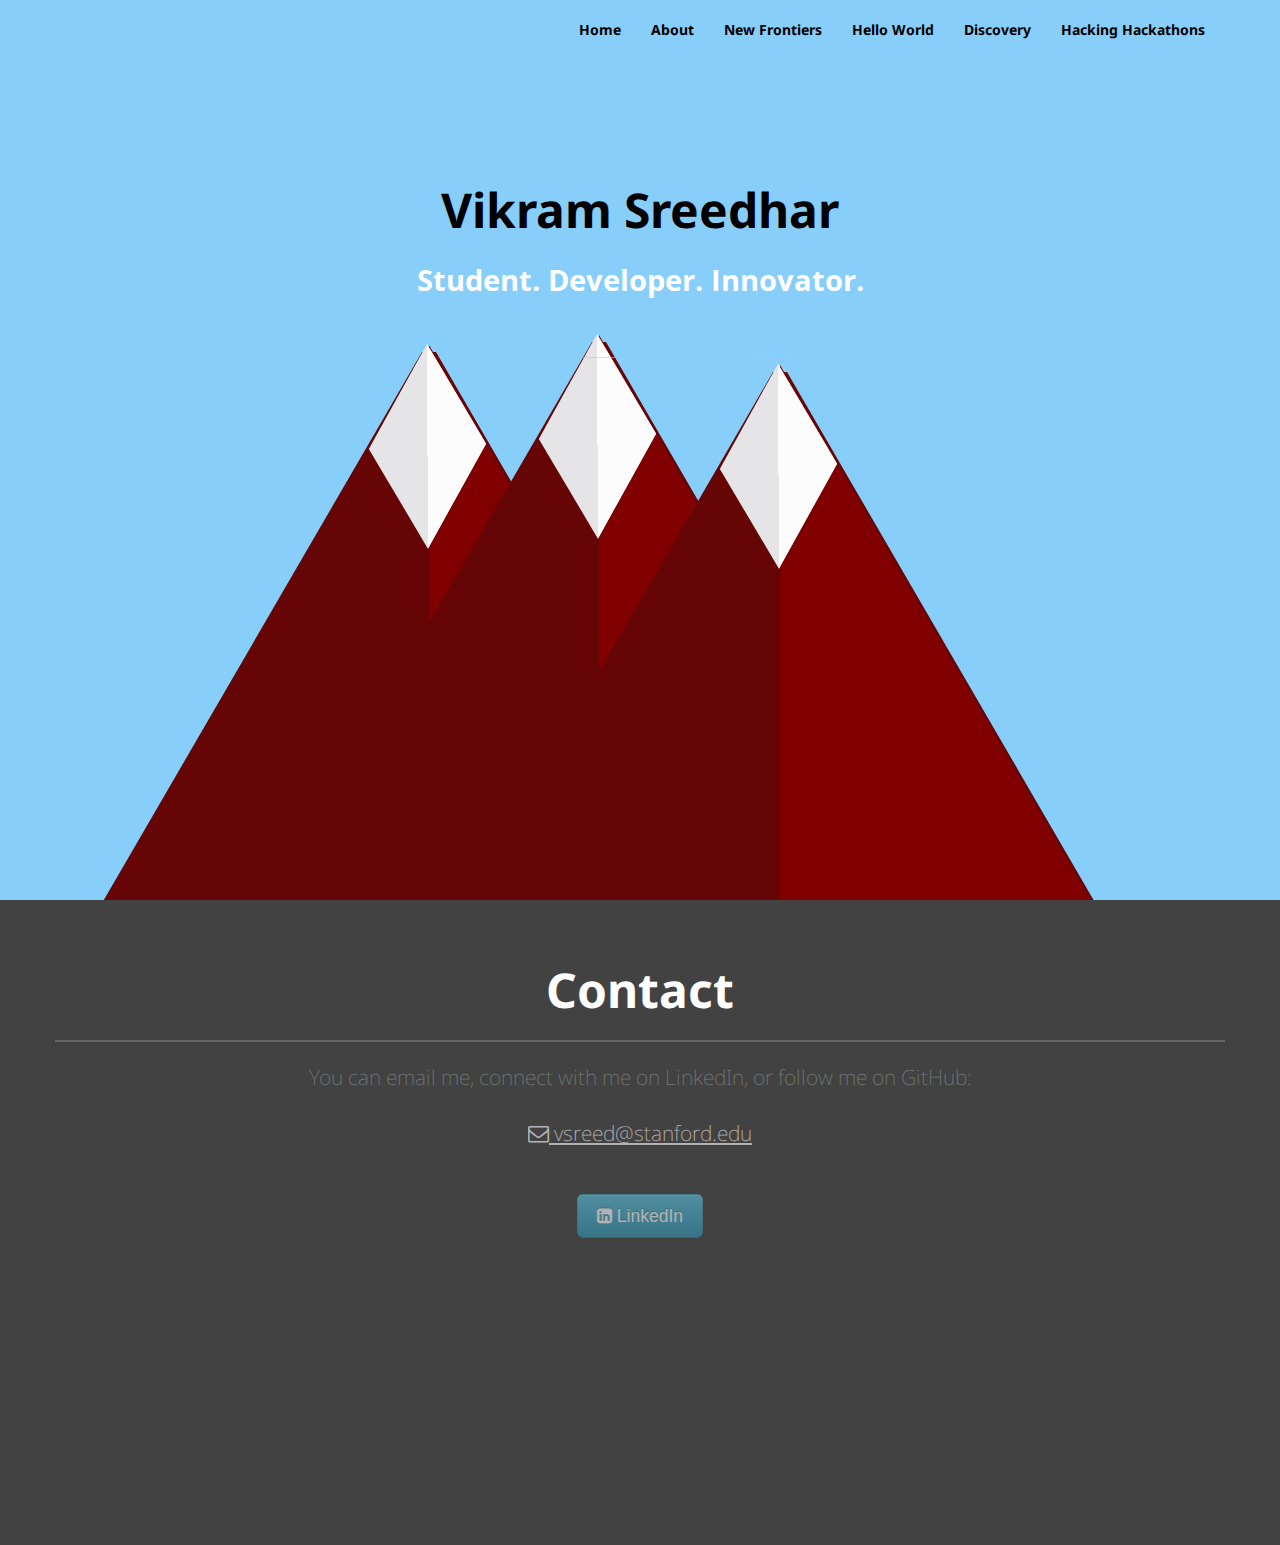
<file: index.html>
<!DOCTYPE html>
<html lang="en">
	<head>

		<title>Vikram Sreedhar</title>

		<!-- Metadata -->
		<meta charset="utf-8" />
		<meta name="viewport" content="width=device-width, initial-scale=1.0">
		<meta name="author" content="Vikram Sreedhar" />
		<meta name="description" content="My name is Vikram Sreedhar and this is my portfolio for Designing Your Stanford" />
		<meta name="keywords" content="" />

		<!-- Stylesheets -->
		<link rel="stylesheet" href="/css/style.css" type="text/css" />
		<link rel="stylesheet" href="http://fonts.googleapis.com/css?family=Open+Sans:300,600,700" type="text/css" />
		<link rel="stylesheet" type="text/css" href="http://fonts.googleapis.com/css?family=Droid+Sans|Merriweather">
		<link rel="stylesheet" href="/bootstrap/css/bootstrap.min.css" type="text/css" />
		<link rel="stylesheet" href="http://maxcdn.bootstrapcdn.com/font-awesome/4.3.0/css/font-awesome.min.css">

		<link rel="shortcut icon" href="/images/globe.png">

	</head>

  	<body data-spy="scroll" data-target=".navbar">


<div class="clouds">
    <div class="cloud-1" data-speed="35000"></div>
    <div class="cloud-2" data-speed="45000" data-delay="15000"></div>
    <div class="cloud-3" data-speed="40000"></div>
    <div class="cloud-4" data-speed="38000" data-delay="20000"></div>
</div>

  		<!-- Initial background image -->
  		<div id="top" class="jumbotron" data-position="center right">
  			<div class="container">
  				<h2>Vikram Sreedhar</h2>
  				<h1 class="title-description">Student. Developer. Innovator. </h1>

<figure class="mountain k2"></figure>
<figure class="mountain everest"></figure>
<figure class="mountain blanc"></figure>
  				
  			</div>
  		</div>

  		<!-- Navigation Bar -->
  		<nav class="navbar navbar-default">
  			<div class="container-fluid">
    			<div>

      				<ul class="nav navbar-nav menu">
      					<li class="dropdown3"><a>Hacking Hackathons</a>
      						<ul id="menu4" role="menu" aria-labelledby="drop1" style="display: none;">
        						<div class="dropdownContain">
									<div class="dropOut">
										<ul>
							<li class="over"><a id="engage" href="/webdev.html">Web Developer</a></li>
							<li class="over"><a id="engage" href="/soundfyre.html">SoundFyre</a></li>
						</ul>
					</div>
				</div>
        					</ul>
      					</li>
      					<li class="dropdown2"><a>Discovery</a>
      						<ul id="menu3" role="menu" aria-labelledby="drop1" style="display: none;">
        						<div class="dropdownContain">
									<div class="dropOut">
										<ul>
							<li class="over"><a id="engage" href="/intern.html">The Internship</a></li>
							<li class="over"><a id="engage" href="/oculus.html">Virtual Reality</a></li>
						</ul>
					</div>
				</div>
        					</ul>
      					</li>
        				<li class="dropdown1"><a>Hello World</a>
        					<ul id="menu2" role="menu" aria-labelledby="drop1" style="display: none;">
        						<div class="dropdownContain">
									<div class="dropOut">
										<ul>
							<li class="over"><a id="engage" href="/webdev.html">Web Developer</a></li>
							<li class="over"><a id="engage" href="/soundfyre.html">SoundFyre</a></li>
						</ul>
					</div>
				</div>
        					</ul>
        				</li>
        				<li class="dropdown"><a>New Frontiers</a> 
        					<ul id="menu1" role="menu" aria-labelledby="drop1" style="display: none;">
        						<div class="dropdownContain">
									<div class="dropOut">
										<ul>
							<li class="over"><a id="engage" href="/cultural.html">Cultural Immersion</a></li>
							<li class="over"><a id="engage" href="/intern.html">The Internship</a></li>
							<li class="over"><a id="engage" href="/oculus.html">Virtual Reality</a></li>
							<li class="over"><a id="engage" href="/soundfyre.html">SoundFyre</a></li>
						</ul>
					</div>
				</div>
        					</ul>
        				</li>
        				<li><a href="http://www.vikramsreedhar.com">About</a></li>
        				<li><a href="/index.html">Home</a></li>
      				</ul>
    			</div>
  			</div>
		</nav>


						<!-- Contact Information -->
						<div class="background-gray">
							<div id="contact" class="container">
								<br>
								<br>
								<br>
								<h2>Contact</h2>
								<hr />

								<p class="lead">
									You can email me, connect with me on LinkedIn, or follow me on GitHub:
									<a href="mailto:vsreed@stanford.edu">
										<i class="fa fa-envelope-o"></i>
										vsreed@stanford.edu
									</a>
									<a href="https://www.linkedin.com/pub/vikram-sreedhar/b7/360/440">
										<button class="btn btn-info btn-large"><i class="fa fa-linkedin-square"></i> LinkedIn</button>
									</a>
									<br>
									<iframe src="https://ghbtns.com/github-btn.html?user=vikcodes&type=follow&size=large" frameborder="0" scrolling="0" width="220px" height="30px" style="position:relative;left:20px;"></iframe>
								</p>

			<!-- Script Tags -->
			<script src="http://code.jquery.com/jquery-1.10.1.min.js"></script>
			<script src="script.js" type="text/javascript"></script>
			<script src="https://maxcdn.bootstrapcdn.com/bootstrap/3.3.5/js/bootstrap.min.js"></script>

		</body>
</html>
</file>
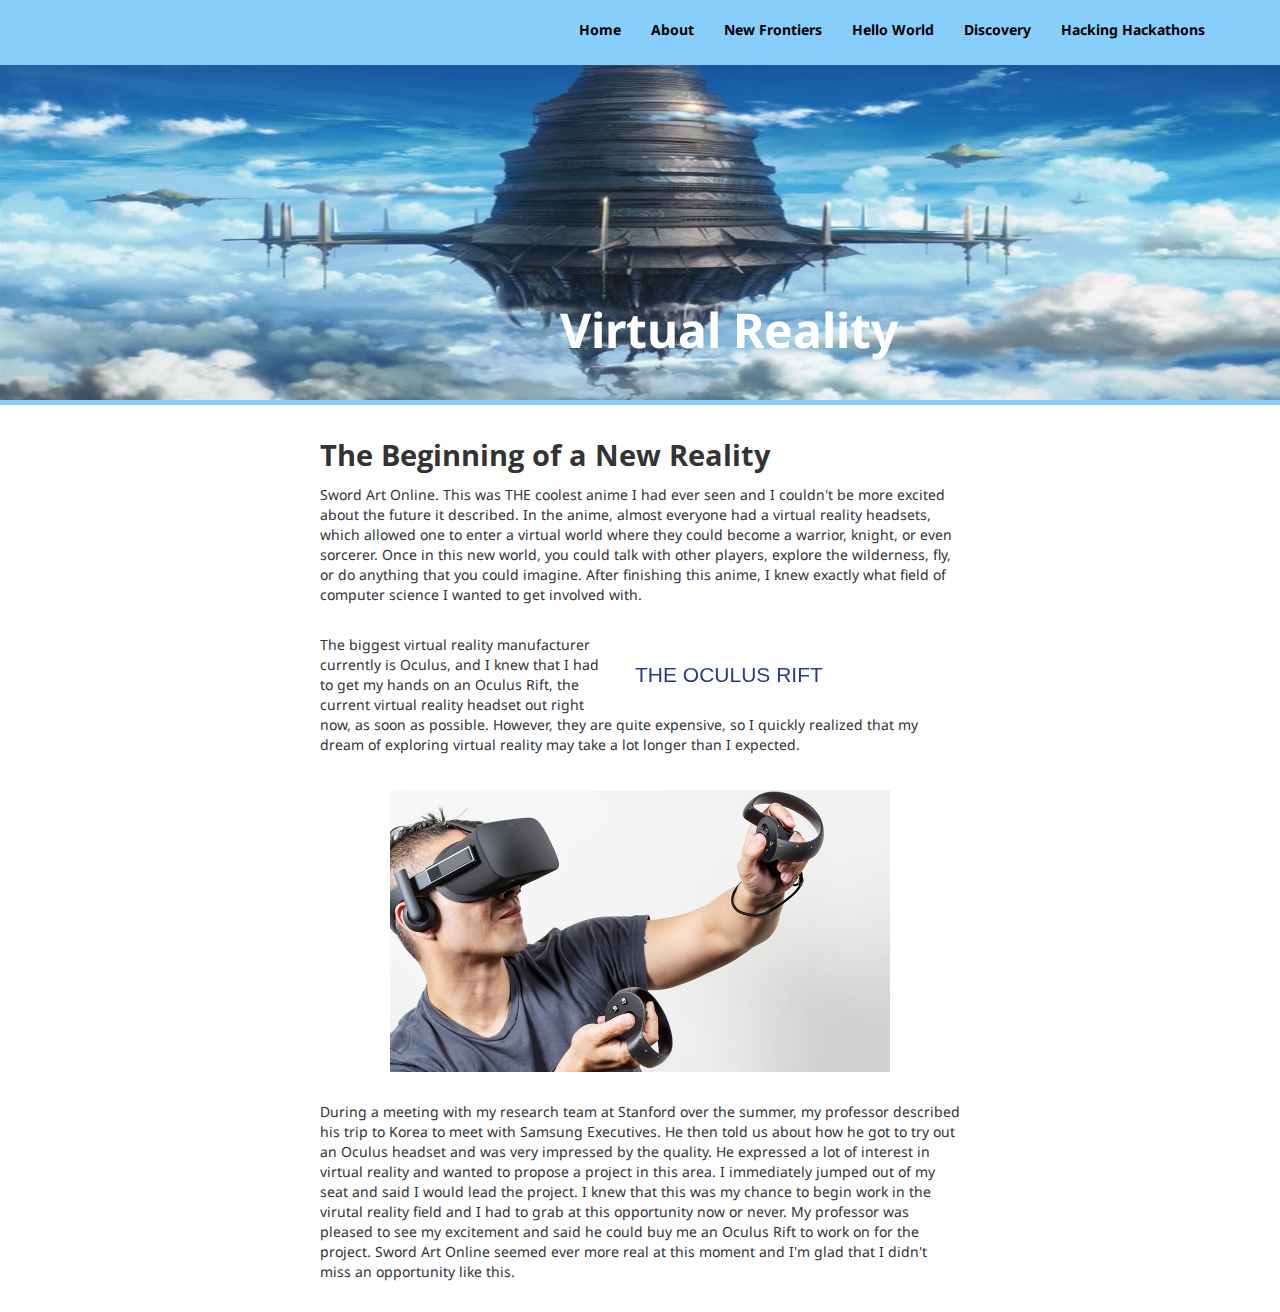
<file: oculus.html>
<!DOCTYPE html>
<html lang="en">
	<head>

		<title>Vikram Sreedhar</title>

		<!-- Metadata -->
		<meta charset="utf-8" />
		<meta name="viewport" content="width=device-width, initial-scale=1.0">
		<meta name="author" content="Vikram Sreedhar" />
		<meta name="description" content="My name is Vikram Sreedhar and this is my portfolio for Designing Your Stanford" />
		<meta name="keywords" content="" />

		<!-- Stylesheets -->
		<link rel="stylesheet" href="/css/style.css" type="text/css" />
		<link rel="stylesheet" href="http://fonts.googleapis.com/css?family=Open+Sans:300,600,700" type="text/css" />
		<link rel="stylesheet" type="text/css" href="http://fonts.googleapis.com/css?family=Droid+Sans|Merriweather">
		<link rel="stylesheet" href="/bootstrap/css/bootstrap.min.css" type="text/css" />
		<link rel="stylesheet" href="http://maxcdn.bootstrapcdn.com/font-awesome/4.3.0/css/font-awesome.min.css">

		<link rel="shortcut icon" href="/images/globe.png">

	</head>

  	<body data-spy="scroll" data-target=".navbar">


  		<!-- Initial background image -->
  		<div id="top" data-position="center right">
  				<h2 style="position:absolute; z-index:1000; left: 560px; top:300px; color:white;">Virtual Reality</h2>
  				<img src="../images/sao.jpg" alt="SoundFyre" width="100%" height="400px" style="position: relative;"/>

  				
  		</div>

  		<!-- Navigation Bar -->
  		<nav class="navbar navbar-default">
  			<div class="container-fluid">
    			<div>

      				<ul class="nav navbar-nav menu">
      					<li class="dropdown3"><a>Hacking Hackathons</a>
      						<ul id="menu4" role="menu" aria-labelledby="drop1" style="display: none;">
        						<div class="dropdownContain">
									<div class="dropOut">
										<ul>
							<li class="over"><a id="engage" href="/webdev.html">Web Developer</a></li>
							<li class="over"><a id="engage" href="/soundfyre.html">SoundFyre</a></li>
						</ul>
					</div>
				</div>
        					</ul>
      					</li>
      					<li class="dropdown2"><a>Discovery</a>
      						<ul id="menu3" role="menu" aria-labelledby="drop1" style="display: none;">
        						<div class="dropdownContain">
									<div class="dropOut">
										<ul>
							<li class="over"><a id="engage" href="/intern.html">The Internship</a></li>
							<li class="over"><a id="engage" href="/oculus.html">Virtual Reality</a></li>
						</ul>
					</div>
				</div>
        					</ul>
      					</li>
        				<li class="dropdown1"><a>Hello World</a>
        					<ul id="menu2" role="menu" aria-labelledby="drop1" style="display: none;">
        						<div class="dropdownContain">
									<div class="dropOut">
										<ul>
							<li class="over"><a id="engage" href="/webdev.html">Web Developer</a></li>
							<li class="over"><a id="engage" href="/soundfyre.html">SoundFyre</a></li>
						</ul>
					</div>
				</div>
        					</ul>
        				</li>
        				<li class="dropdown"><a>New Frontiers</a> 
        					<ul id="menu1" role="menu" aria-labelledby="drop1" style="display: none;">
        						<div class="dropdownContain">
									<div class="dropOut">
										<ul>
							<li class="over"><a id="engage" href="/cultural.html">Cultural Immersion</a></li>
							<li class="over"><a id="engage" href="/intern.html">The Internship</a></li>
							<li class="over"><a id="engage" href="/oculus.html">Virtual Reality</a></li>
							<li class="over"><a id="engage" href="/soundfyre.html">SoundFyre</a></li>
						</ul>
					</div>
				</div>
        					</ul>
        				</li>
        				<li><a href="http://www.vikramsreedhar.com">About</a></li>
        				<li><a href="/index.html">Home</a></li>
      				</ul>
    			</div>
  			</div>
		</nav>


						<div class="background-white">
			<div id="profile" class="container">

				<section>
  <h1>The Beginning of a New Reality</h1>
  
  <p>Sword Art Online. This was THE coolest anime I had ever seen and I couldn't be more excited about the future it described. In the anime, almost everyone had a virtual reality headsets, which allowed one to enter a virtual world where they could become a warrior, knight, or even sorcerer. Once in this new world, you could talk with other players, explore the wilderness, fly, or do anything that you could imagine. After finishing this anime, I knew exactly what field of computer science I wanted to get involved with.</p>
  
<br>
  
  <q class="right">The Oculus Rift</q>
  
  <p>The biggest virtual reality manufacturer currently is Oculus, and I knew that I had to get my hands on an Oculus Rift, the current virtual reality headset out right now, as soon as possible. However, they are quite expensive, so I quickly realized that my dream of exploring virtual reality may take a lot longer than I expected.</p>

  <center>
    <img src="../images/oculus.jpg" class="center" />
  </center>

  <p>During a meeting with my research team at Stanford over the summer, my professor described his trip to Korea to meet with Samsung Executives. He then told us about how he got to try out an Oculus headset and was very impressed by the quality. He expressed a lot of interest in virtual reality and wanted to propose a project in this area. I immediately jumped out of my seat and said I would lead the project. I knew that this was my chance to begin work in the virutal reality field and I had to grab at this opportunity now or never. My professor was pleased to see my excitement and said he could buy me an Oculus Rift to work on for the project. Sword Art Online seemed ever more real at this moment and I'm glad that I didn't miss an opportunity like this.</p>

</section>
		
				</div>	
			</div>

			<!-- Script Tags -->
			<script src="http://code.jquery.com/jquery-1.10.1.min.js"></script>
			<script src="script.js" type="text/javascript"></script>
			<script src="https://maxcdn.bootstrapcdn.com/bootstrap/3.3.5/js/bootstrap.min.js"></script>

		</body>
</html>
</file>
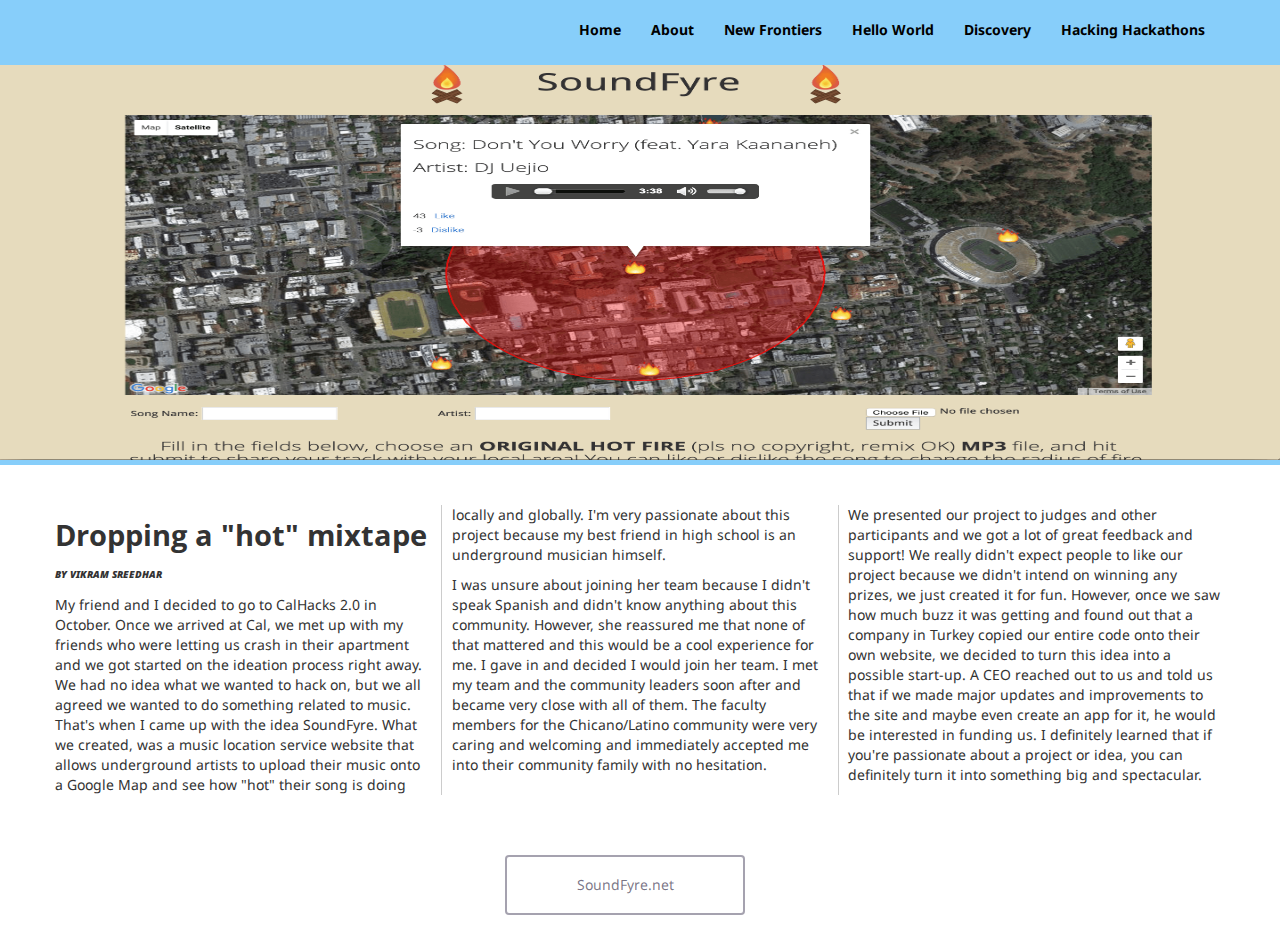
<file: soundfyre.html>
<!DOCTYPE html>
<html lang="en">
	<head>

		<title>Vikram Sreedhar</title>

		<!-- Metadata -->
		<meta charset="utf-8" />
		<meta name="viewport" content="width=device-width, initial-scale=1.0">
		<meta name="author" content="Vikram Sreedhar" />
		<meta name="description" content="My name is Vikram Sreedhar and this is my portfolio for Designing Your Stanford" />
		<meta name="keywords" content="" />

		<!-- Stylesheets -->
		<link rel="stylesheet" href="/css/style.css" type="text/css" />
		<link rel="stylesheet" href="http://fonts.googleapis.com/css?family=Open+Sans:300,600,700" type="text/css" />
		<link rel="stylesheet" type="text/css" href="http://fonts.googleapis.com/css?family=Droid+Sans|Merriweather">
		<link rel="stylesheet" href="/bootstrap/css/bootstrap.min.css" type="text/css" />
		<link rel="stylesheet" href="http://maxcdn.bootstrapcdn.com/font-awesome/4.3.0/css/font-awesome.min.css">

		<link rel="shortcut icon" href="/images/globe.png">

	</head>

  	<body data-spy="scroll" data-target=".navbar">


  		<!-- Initial background image -->
  		<div id="top" data-position="center right">
  				<img src="../images/SoundFyre.png" alt="SoundFyre" width="100%" height="400px" style="position: relative; margin-top:60px;"/>

  				
  		</div>

  		<!-- Navigation Bar -->
  		<nav class="navbar navbar-default">
  			<div class="container-fluid">
    			<div>

      				<ul class="nav navbar-nav menu">
      					<li class="dropdown3"><a>Hacking Hackathons</a>
      						<ul id="menu4" role="menu" aria-labelledby="drop1" style="display: none;">
        						<div class="dropdownContain">
									<div class="dropOut">
										<ul>
							<li class="over"><a id="engage" href="/webdev.html">Web Developer</a></li>
							<li class="over"><a id="engage" href="/soundfyre.html">SoundFyre</a></li>
						</ul>
					</div>
				</div>
        					</ul>
      					</li>
      					<li class="dropdown2"><a>Discovery</a>
      						<ul id="menu3" role="menu" aria-labelledby="drop1" style="display: none;">
        						<div class="dropdownContain">
									<div class="dropOut">
										<ul>
							<li class="over"><a id="engage" href="/intern.html">The Internship</a></li>
							<li class="over"><a id="engage" href="/oculus.html">Virtual Reality</a></li>
						</ul>
					</div>
				</div>
        					</ul>
      					</li>
        				<li class="dropdown1"><a>Hello World</a>
        					<ul id="menu2" role="menu" aria-labelledby="drop1" style="display: none;">
        						<div class="dropdownContain">
									<div class="dropOut">
										<ul>
							<li class="over"><a id="engage" href="/webdev.html">Web Developer</a></li>
							<li class="over"><a id="engage" href="/soundfyre.html">SoundFyre</a></li>
						</ul>
					</div>
				</div>
        					</ul>
        				</li>
        				<li class="dropdown"><a>New Frontiers</a> 
        					<ul id="menu1" role="menu" aria-labelledby="drop1" style="display: none;">
        						<div class="dropdownContain">
									<div class="dropOut">
										<ul>
							<li class="over"><a id="engage" href="/cultural.html">Cultural Immersion</a></li>
							<li class="over"><a id="engage" href="/intern.html">The Internship</a></li>
							<li class="over"><a id="engage" href="/oculus.html">Virtual Reality</a></li>
							<li class="over"><a id="engage" href="/soundfyre.html">SoundFyre</a></li>
						</ul>
					</div>
				</div>
        					</ul>
        				</li>
        				<li><a href="http://www.vikramsreedhar.com">About</a></li>
        				<li><a href="/index.html">Home</a></li>
      				</ul>
    			</div>
  			</div>
		</nav>


						<div class="background-white">
			<div id="profile" class="container">

				<br>
<br>

<article>
  <h1>Dropping a "hot" mixtape</H1>
  <p class="byline">By Vikram Sreedhar</p>
  <p>My friend and I decided to go to CalHacks 2.0 in October. Once we arrived at Cal, we met up with my friends who were letting us crash in their apartment and we got started on the ideation process right away. We had no idea what we wanted to hack on, but we all agreed we wanted to do something related to music. That's when I came up with the idea SoundFyre. What we created, was a music location service website that allows underground artists to upload their music onto a Google Map and see how "hot" their song is doing locally and globally. I'm very passionate about this project because my best friend in high school is an underground musician himself. </p>

<p>I was unsure about joining her team because I didn't speak Spanish and didn't know anything about this community. However, she reassured me that none of that mattered and this would be a cool experience for me. I gave in and decided I would join her team. I met my team and the community leaders soon after and became very close with all of them. The faculty members for the Chicano/Latino community were very caring and welcoming and immediately accepted me into their community family with no hesitation.</p>

<p>We presented our project to judges and other participants and we got a lot of great feedback and support! We really didn't expect people to like our project because we didn't intend on winning any prizes, we just created it for fun. However, once we saw how much buzz it was getting and found out that a company in Turkey copied our entire code onto their own website, we decided to turn this idea into a possible start-up. A CEO reached out to us and told us that if we made major updates and improvements to the site and maybe even create an app for it, he would be interested in funding us. I definitely learned that if you're passionate about a project or idea, you can definitely turn it into something big and spectacular.</p>

</article>

				

					<div class="row">
<br>
<br>

								<div class="wrap">
  		<a href="#" class="button">SoundFyre.net</a>
	</div>
							
					</div>			
				</div>	
			</div>

			<!-- Script Tags -->
			<script src="http://code.jquery.com/jquery-1.10.1.min.js"></script>
			<script src="script.js" type="text/javascript"></script>
			<script src="https://maxcdn.bootstrapcdn.com/bootstrap/3.3.5/js/bootstrap.min.js"></script>

		</body>
</html>
</file>
<file: css/style.css>
html, body { color: #434242; font-family: 'Droid Sans', sans-serif !important; height: 100%; }
body { background: #F3EFE0; font-size: 15px; line-height: 1.64; }

h1, h3, .h1, .h2, .h3, strong, b { font-family: 'Open Sans', sans-serif !important; margin-bottom: 20px;position: center; }
h1 { font-weight: 100; margin-bottom: 10px;}
h2,h3 { font-weight: 300; color: #000; }
h2 { text-align: center; padding-bottom: 10px;font-family: 'Merriweather'}
h3 { font-size: 28px; }

p.lead { text-align: center; color: #727878; }
p.lead a { color: #FFFFFF; text-decoration: underline; padding-top: 25px;}
p.lead a:hover { text-decoration: none; }

ul.no-bullets { list-style-type: none; margin: 0px; padding: 0px; }
hr { margin: 40px 0px; border-color: #727878; opacity: 0.2; filter:alpha(opacity=20); }

#map {
  height:100%;
  width:100%;
}
 
.clouds {
  position: absolute;
  top: 100px;
  left: 0;
  bottom: 0;
  right: 0;
}

[class^="cloud-"] {
  position: absolute;
  right: 120%;
  width: 200px;
  height: 60px;
  background: #FFF;
  -webkit-border-radius: 200px;
          border-radius: 200px;
}

[class^="cloud-"]:before,
[class^="cloud-"]:after {
  content: '';
  position: absolute;
  top: -15px;
  left: 10px; 
  width: 100px;
  height: 80px;
  background: #FFF;
  -webkit-border-radius: 100px;
          border-radius: 100px;
  -webkit-transform: rotate(30deg);
     -moz-transform: rotate(30deg);
          transform: rotate(30deg);
}

[class^="cloud-"]:after {
  top: -55px;
  left: auto;
  right: 15px;
  width: 120px;
  height: 120px;
}

.cloud-1 {
  top: 50px;
  -webkit-animation: moveclouds 30s linear infinite;
     -moz-animation: moveclouds 30s linear infinite;
       -o-animation: moveclouds 30s linear infinite;
          animation: moveclouds 30s linear infinite;
}

.cloud-2 {
  top: 200px;
  opacity: 0.8;
  -webkit-transform: scale(0.8);
     -moz-transform: scale(0.8);
          transform: scale(0.8);
  -webkit-animation: moveclouds 45s linear infinite;
     -moz-animation: moveclouds 45s linear infinite;
       -o-animation: moveclouds 45s linear infinite;
          animation: moveclouds 45s linear infinite;
  -webkit-animation-delay: 5s;
     -moz-animation-delay: 5s;
          animation-delay: 5s;
}

.cloud-3 {
  top: 150px;
  opacity: 0.6;
  -webkit-transform: scale(0.6);
     -moz-transform: scale(0.6);
          transform: scale(0.6);
  -webkit-animation: moveclouds 40s linear infinite;
     -moz-animation: moveclouds 40s linear infinite;
       -o-animation: moveclouds 40s linear infinite;
          animation: moveclouds 40s linear infinite;
}

.cloud-4 {
  top: 300px;
  opacity: 0.75;
  -webkit-transform: scale(0.75);
     -moz-transform: scale(0.75);
          transform: scale(0.75);
  -webkit-animation: moveclouds 26s linear infinite;
     -moz-animation: moveclouds 26s linear infinite;
       -o-animation: moveclouds 26s linear infinite;
          animation: moveclouds 26s linear infinite;
  -webkit-animation-delay: 8s;
     -moz-animation-delay: 8s;
          animation-delay: 8s;
}

@-webkit-keyframes moveclouds {
  0%   { right: -20%; }
  100% { right: 120%; }
}
@-moz-keyframes moveclouds {
  0%   { right: -20%; }
  100% { right: 120%; }
}
@-o-keyframes moveclouds {
  0%   { right: -20%; }
  100% { right: 120%; }
}


.IRL-Logo {
  margin-top: 2px;
  float: left;
}

.title-description {
  color: #FFF;
}

.mountain {
  position: absolute;
  width: 0;
  height: 0;
  border-bottom: 620px solid #650506;
  border-left: 360px solid transparent;
  border-right: 360px solid transparent;
}
.mountain::before {
  display: block;
  content: '';
  border-bottom: 620px solid #800000;
  border-left: 0px solid transparent;
  border-right: 360px solid transparent;
  border-top: 0px solid transparent;
}
.mountain::after {
  display: block;
  content: '';
  width: 100px;
  height: 100px;
  background-color: #E5E5E7;
  background-image: linear-gradient(225deg, rgba(255, 255, 255, .9) 50%, transparent 50%, transparent);
  background-size: 100px 100px;
  margin-top: -621px;
  margin-left: -2px;
  transform: rotate(29deg) scaleY(1.2) skewY(26deg);
  transform-origin: top left;
}
.k2 {
  
}
.everest {
  top: 140px;
  left: 14.5%;
}
.blanc {
  top: 170px;
  left: 30%;
}
.bottom {
  display: block;
  background: #FFF;
  width:100%;
  height: 100px;
  position: absolute;
  top: 650px;
}


.wrap {
  position: relative;

  text-align: center;
}


a.button {
  -webkit-transition: all 200ms cubic-bezier(0.390, 0.500, 0.150, 1.360);
  -moz-transition: all 200ms cubic-bezier(0.390, 0.500, 0.150, 1.360);
  -ms-transition: all 200ms cubic-bezier(0.390, 0.500, 0.150, 1.360);
  -o-transition: all 200ms cubic-bezier(0.390, 0.500, 0.150, 1.360);
  transition: all 200ms cubic-bezier(0.390, 0.500, 0.150, 1.360);
  display: block;
  margin: 20px auto;
  max-width: 180px;
  text-decoration: none;
  border-radius: 4px;
  padding: 20px 30px;
  color: rgba(30, 22, 54, 0.6);
  box-shadow: rgba(30, 22, 54, 0.4) 0 0px 0px 2px inset;
}

a.button:hover {
  -webkit-transition: all 200ms cubic-bezier(0.390, 0.500, 0.150, 1.360);
  -moz-transition: all 200ms cubic-bezier(0.390, 0.500, 0.150, 1.360);
  -ms-transition: all 200ms cubic-bezier(0.390, 0.500, 0.150, 1.360);
  -o-transition: all 200ms cubic-bezier(0.390, 0.500, 0.150, 1.360);
  transition: all 200ms cubic-bezier(0.390, 0.500, 0.150, 1.360);
  display: block;
  margin: 20px auto;
  max-width: 180px;
  text-decoration: none;
  border-radius: 4px;
  padding: 20px 30px;
  color: rgba(255, 255, 255, 0.85);
  box-shadow: rgba(30, 22, 54, 0.7) 0 0px 0px 40px inset;
}





/*-------------------*/
/***** JUMBOTRON *****/
/*-------------------*/
.jumbotron {
  background: no-repeat center right fixed;

  -webkit-background-size: 100%; 
    -moz-background-size: 100%; 
    -o-background-size: 100%; 
    background-size: 100%; 
  
  -webkit-background-size: cover;
  -moz-background-size: cover;
  -o-background-size: cover;
  background-size: cover;
  
  -ms-filter: "progid:DXImageTransform.Microsoft.AlphaImageLoader(src='../images/Space.jpg', sizingMethod='scale')";
  filter: progid:DXImageTransform.Microsoft.AlphaImageLoader(src='../images/Space.jpg', sizingMethod='scale');
  
  margin-bottom: 0px;
  padding: 0px;
  height:100%;
}  

.jumbotron .overlay { background-color: #000000; position: absolute; top: 0%; bottom: 0%; left: 0px; right: 0px; opacity: 0.2; filter:alpha(opacity=75); z-index: 2; }
.jumbotron .container { position: relative; top: 20%; z-index: 4; text-align: center; }
.jumbotron .container > * { text-align: center;}
.jumbotron .container h1 { padding-bottom: 20px; display: inline-block; }
.jumbotron .container .lead { font-size: 28px; }
.jumbotron .scroll-down { height: 80px; width: 110px; display: block; position: absolute; bottom: 0px; right: 45%; background-color: transparent; text-align: center; z-index: 6;}


.campus {position: relative; height: 40%; width: 100%;}


article {
       -moz-column-count: 3;
       -moz-column-gap: 20px;
       -webkit-column-count: 3;
       -webkit-column-gap : 20px;
       -moz-column-rule-color:  #ccc;
       -moz-column-rule-style:  solid;
       -moz-column-rule-width:  1px;
       -webkit-column-rule-color:  #ccc;
       -webkit-column-rule-style: solid ;
       -webkit-column-rule-width:  1px;
       column-count: 3;
       column-gap: 20px;
       column-rule-color:  #ccc;
       column-rule-style: solid ;
       column-rule-width:  1px;
}

figure {   
  border: thin silver solid;
  margin: 0.5em;
  padding: 0.5em;
}

figcaption {
  text-align: center;
  font-style: italic;
  font-size: smaller;
  text-indent: 0;
}
.byline { float: top; float-defer-column: 1; text-transform:uppercase;font-style:italic;font-weight:900;font-size:70%; }
blockquote {
  background: #f9f9f9;
  border-left: 10px solid #ccc;
  margin: 1.5em 10px;
  padding: 0.5em 10px;
  quotes: "\201C""\201D""\2018""\2019";
}
blockquote:before {
  color: #ccc;
  content: open-quote;
  font-size: 4em;
  line-height: 0.1em;
  margin-right: 0.25em;
  vertical-align: -0.4em;
}
blockquote h3 {margin-top:0;}
blockquote p {
  display: inline;
}


section {
  width: 680px; 
  margin: 0 auto; 
  background: #fff; 
  box-sizing: border-box; 
  padding: 20px;
}

q {
  font-size: 1.5em; 
  padding: 5px; 
  margin: 25px;
  width: 50%; 
  display: block; 
  text-transform: uppercase; 
  font-family: 'Monda', sans-serif;
  quotes: none;
  
  background: -webkit-linear-gradient(#244c96, #27277f);
  -webkit-background-clip: text;
  -webkit-text-fill-color: transparent;
  color: #244c96;
}

.left {
  float: left; 
  margin-left: 0;
}

.center {
  width: 500px; 
  margin: 25px auto;
}

.right {
  float: right; 
  margin-right: 0;
}



/*Navbar functionality */

#engage {
    display:block;
    height:20px;
    padding: 0;
    color:black;
    text-decoration: none;
  }

      #menu1 {
  display: none;
  margin: -50px;
  }

   #menu2 {
  display: none;
  margin: -50px;
  }

   #menu3 {
  display: none;
  margin: -50px;
  }

   #menu4 {
  display: none;
  margin: -50px;
  }


  .dropdownContain {
  width: 200px;
  position: absolute;
  z-index: 2;
  top: -400px;
}
.dropOut {
  width: 200px;
  background: #E0E0E0;
  float: left;
  position: relative;
  margin-top: 0px;
  -webkit-box-shadow: 0 1px 6px rgba(0,0,0,.15);
  -moz-box-shadow: 0 1px 6px rgba(0,0,0,.15);
  box-shadow: 0 1px 6px rgba(0,0,0,.15);
  -webkit-transition: all .2s ease-out;
  -moz-transition: all .2s ease-out;
  -ms-transition: all .2s ease-out;
  -o-transition: all .2s ease-out;
  transition: all .2s ease-out;
  -webkit-backface-visibility: hidden;
  -moz-backface-visibility:    hidden;
  -ms-backface-visibility:     hidden;
}

.dropOut ul {
  float: left;
  padding: 0 0;
  list-style: none;
}
.dropOut ul li {
  text-align: left;
  background: transparent url(http://s15.postimg.org/p6rvo45l3/dropborder.png) center top repeat-x;
  float: left;
  width: 155px;
  padding: 12px 0 10px 15px;
  margin: 5px -10px;
  color: #777;
}
.dropOut li:first-child
{
background:none;
}

.dropOut ul li:hover {
  color:#09F;
  -webkit-transition: all 200ms ease-in;
    -o-transition: all 200ms ease-in;
    -moz-transition: all 200ms ease-in;
}

ul li:hover a { color:#09F;
  -webkit-transition: all 200ms ease-in;
    -o-transition: all 200ms ease-in;
    -moz-transition: all 200ms ease-in;
 }
ul li:hover .dropdownContain { top: 45px; }



.navbar  { background-color: #87CEFA; position: fixed; height: 65px; top: 0px; width:100%; z-index: 999; padding-left: 10px;}
.navbar .navbar-nav { float: right; padding-right: 40px; padding-top: 10px;}
.navbar-nav { margin: 0px; }
.navbar .nav > li { display: block; float: none; height: 80px; } 
.navbar .nav > li a { height: 40px; text-align: center; padding-top: 30px; font-weight: 600; color: #FFFFFF; -webkit-transition: all .2s ease-in-out;
      -moz-transition: all .2s ease-in-out;
      transition: all .2s ease-in-out;}
.navbar .nav > li a:hover, .navbar .nav > li a:focus { color: #FFFFFF; }
.navbar-default .navbar-nav > .active > a, .navbar-default .navbar-nav > .active > a:hover, .navbar-default .navbar-nav > .active > a:focus { background: #22A39F; color: #FFFFFF;}

.background-white { background: #FFFFFF; }
.background-gray { background: #434242; position:relative; z-index: 20;}

/*---------------*/
/***** PROFILE *****/
/*---------------*/
#description {
  padding-top: 30px; 
  text-align: center;
  font-family: 'Droid Sans';
}

#profile .row > div { margin-bottom: 20px; }
#profile .row > div img { width: 100%; max-width: 446px; height: 200%; }
#profile .row .col-md-4 #Stanford { width: 50%; max-width: 146px; height: 50%; text-align: center}

#abilities ul > li { min-height: 30px; padding: 3px 0px; }
#abilities ul > li:hover { background: #F2F2F2; cursor:pointer;}
#abilities ul > li .ability-title { display: inline-block; width: 60%; padding-top: 4px;}
#abilities ul > li .collapse {padding-top: 4px;}
#abilities ul > li .ability-score {  position: absolute; left: 25%; }
#abilities ul > li .ability-score i { color: #22A39F; }
#abilities ul > li:hover .ability-score i { margin-left: 2px; } 

#projects .row > div { margin-bottom: 30px; }
#projects figure { position: relative; overflow: hidden; }
#projects figure h3 { color: #FFF; font-weight: 600; margin-bottom: 5px; }
#projects figure p > strong { width: 60px; display: inline-block; margin: 0px; }
#projects figure img { width: 135%;  position: relative;}
#projects figure figcaption {
    padding: 10px 10px;
    position: absolute;
    top: 0px;
    left: 0px;
    height: 100%;
    width: 100%;
}
#projects figure a {
  z-index: 100;
  text-indent: 200%;
  white-space: nowrap;
  font-size: 0;
  opacity: 0;
    position: absolute;
    top: 0px;
    left: 0px;
    height: 100%;
    width: 100%;
}
#projects {
  padding-top: 20px;
}

#contact { padding-bottom: 200px; }
#contact h2, #contact .row * { color: #FFFFFF; }
#contact a { display: block; line-height: 32px; margin-bottom: 20px; opacity: 0.6; filter:alpha(opacity=60);  }
#contact a .icon { float: left; margin-right: 20px; }
#contact a:hover { opacity: 1; filter:alpha(opacity=100); text-decoration: none; }


@media (max-width: 767px) { 
  .jumbotron:before {
      background: no-repeat center right relative url(../images/Space.jpg);

  -webkit-background-size: 100%; 
    -moz-background-size: 100%; 
    -o-background-size: 100%; 
    background-size: 100%; 
  
  -webkit-background-size: cover;
  -moz-background-size: cover;
  -o-background-size: cover;
  background-size: cover;
  
  -ms-filter: "progid:DXImageTransform.Microsoft.AlphaImageLoader(src='../images/bay-area.jpg', sizingMethod='scale')";
  filter: progid:DXImageTransform.Microsoft.AlphaImageLoader(src='../images/bay-area.jpg', sizingMethod='scale');
  
  margin-bottom: 0px;
  padding: 0px;
  height:100%;   
  }
  .jumbotron .container { top: 28%; padding-top: 0px; }
  .jumbotron .scroll-down { width: 100%; right: 0px; }

  
  .navbar  { top: 0px; width: 100%; height: 110px;}
  .navbar .nav > li { height: 60px; }
  .navbar .nav > li a { height: 20px; text-align: center; padding-top: 20px; font-weight: 600; color: #FFFFFF; -webkit-transition: all .2s ease-in-out;
      -moz-transition: all .2s ease-in-out;
      transition: all .2s ease-in-out;}
  
  .fixed .navbar { top: 0px; }
  
  .container { padding: 60px 13px; min-width: 280px; }
  
  #profile .row * { text-align: center; }
  
  #contact { padding-bottom: 60px; }
  #contact a .icon { float: left; margin-right: 10px; }

  #abilities ul > li .ability-title { display: inline-block; width: 60%; padding-top: 4px;padding-right: 50px;}
  #abilities ul > li .ability-score {  position: absolute; left: 50%; }

  .icon-cards__item {
  font-size: 19px;
}
}   

@media (min-width:1650px) {
  #ability-frame {
    margin-left: -150px;
  }
}

@media (max-width:1056px) {
  #abilities ul > li .collapse {height:0px;}
  #abilities ul > li:hover { background: #F2F2F2; cursor:default;}
}


/*---------------*/
/***** EFFECT *****/
/*---------------*/

figure.effect {
  background: #22A39F;
  color: #FFF;
}

figure.effect img {
  width: auto;
  height:280px;
  position:absolute;
  right:16%;
  -webkit-transition: opacity 0.35s, -webkit-transform 0.35s;
  transition: opacity 0.35s, transform 0.35s;
  -webkit-transform: translate3d(-10px,0,0);
  transform: translate3d(-10px,0,0);
  -webkit-backface-visibility: hidden;
  backface-visibility: hidden;
}

figure.effect:hover img {
  opacity: 0.2;
  -webkit-transform: translate3d(0,0,0);
  transform: translate3d(0,0,0);
}

figure.effect figcaption {
  text-align: left;
}

figure.effect h3 {
  position: relative;
  overflow: hidden;
  padding-bottom: 20px;
  opacity: 0;
  -webkit-transition: opacity 0.35s, -webkit-transform 0.35s;
  transition: opacity 0.35s, transform 0.35s;
}

figure.effect:hover h3 {
  opacity: 1;
}

figure.effect h3::after {
  position: absolute;
  bottom: 0;
  left: 0;
  width: 100%;
  height: 2px;
  background: #fff;
  content: '';
  -webkit-transition: -webkit-transform 0.35s;
  transition: transform 0.35s;
  -webkit-transform: translate3d(-100%,0,0);
  transform: translate3d(-100%,0,0);
}

figure.effect:hover h3::after {
  -webkit-transform: translate3d(0,0,0);
  transform: translate3d(0,0,0);
}

figure.effect p {
  padding-top: 10px;
  opacity: 0;
  -webkit-transition: opacity 0.35s, -webkit-transform 0.35s;
  transition: opacity 0.35s, transform 0.35s;
  -webkit-transform: translate3d(100%,0,0);
  transform: translate3d(100%,0,0);
}

figure.effect:hover p {
  opacity: 1;
  -webkit-transform: translate3d(0,0,0);
  transform: translate3d(0,0,0);
}
</file>
